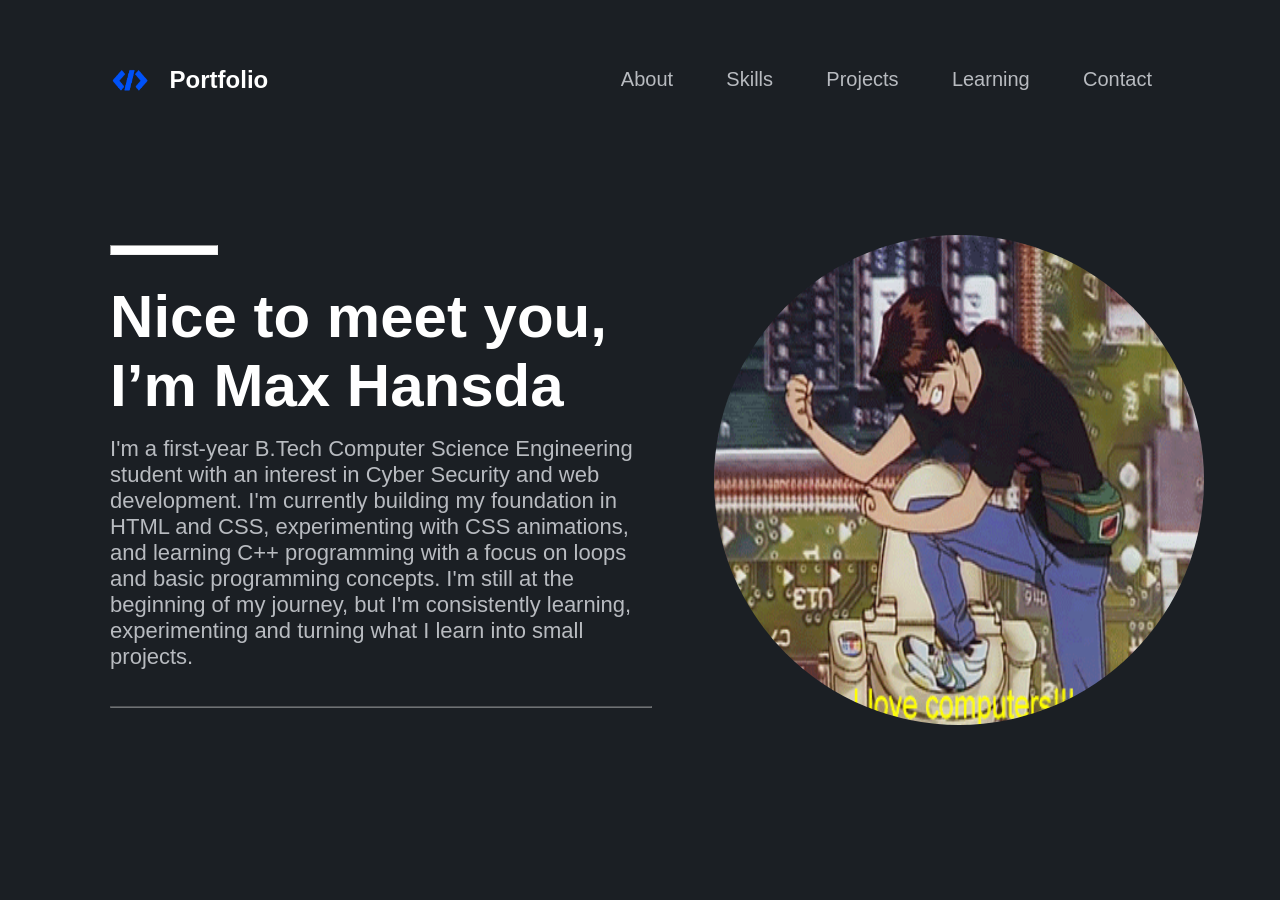
<file: Screening/Portfolio/aboutme.html>
<!DOCTYPE html>
<html lang="en">
<head>
    <meta charset="UTF-8">
    <meta name="viewport" content="width=device-width, initial-scale=1.0">
    <title>About Me</title>
    <link rel="stylesheet" href="style1.css">
</head>
<body>
    <div class="pageloader"></div>
    <header>
        <nav>
            <div class="navleft">
                <img src="./assets/logo.png" alt="dev logo">
                <h1>Portfolio</h1>
            </div>
            <div class="navright">
                <p>About</p>
                <p>Skills</p>
                <p>Projects</p>
                <p>Learning</p>
                <p>Contact</p>
            </div>
        </nav>
    </header>
    <main>
        <div class="mainleft">
            <h1 id="dash"><hr></h1>
            <h1>Nice to meet you,<br> I’m Max Hansda<br></h1>
            <p>I'm a first-year B.Tech Computer Science Engineering student with an interest in Cyber Security and web development. I'm currently building my foundation in HTML and CSS, experimenting with CSS animations, and learning C++ programming with a focus on loops and basic programming concepts. I'm still at the beginning of my journey, but I'm consistently learning, experimenting and turning what I learn into small projects.</p>
            <br><br><hr>
        </div>
        <div class="mainright">
            <img id="profilepic" src="./assets/1520f1542fd636e4da9f59b9de45eaa7.gif" alt="">
        </div>
    </main>
    
</body>
</html>
</file>
<file: Screening/Portfolio/style1.css>
* {
    margin: 0;
    padding: 0;
    box-sizing: border-box;
}
html, body {
    height: 100%;
    width: 100%;
    font-family: Arial, Helvetica, sans-serif;
    background-color: #1B1F24;
}

.pageloader{
   position: fixed;
   top: 0;
   left: 0;
   width: 100%;
   height: 3px;
   background: white;
   transform: scaleX(0);
   transform-origin: left;
   animation: pageload 1s ease-out forwards;
   z-index:999999;
}
@keyframes pageload {
   0%{
      transform: scaleX(0);
   }
   70% {
      transform: scaleX(1);
      opacity: 1;
   }
   100% {
      transform: scaleX(1);
      opacity: 0;
   }
}



header {
    height: 12%;
    width: 100%;
    /* background-color: red; */
}
 nav{
    height: 100%;
    width: 100%;
    padding: 4% 10% 0 7%;
    /* background: grey; */
    display: flex;
    align-items: center;
    justify-content: space-between;

}
 nav .navleft {
    /* background: blue; */
    height: 100%;
    display: flex;
    align-items: center;
    color: white;
    cursor: pointer;

 }
 .navleft img {
    height: 30px;
    width: 80px;
 }
 nav .navright {
    height: 100%;
    width: 50%;
    /* background-color: green; */
    display: flex;
    align-items: center;
    justify-content: space-between;
 }
 .navright p {
    color: #B8BBC0;
    font-weight: 525;
    font-size: 20px;
    cursor: pointer;
    transition: 0.3s ease;
 }
 .navright p:hover {
   color: white;
   font-size: 22px;
   text-decoration: underline;
   text-underline-offset: 5px;
   margin-top: 5px;
 }

 main {
    height: fit-content;
    /* background-color: blue; */
    display: flex;
    padding: 5% 5% 0% 5%;
    
 }
 main .mainleft {
    /* background-color: purple; */
    height: 30%;
    width: 51%;
    padding: 4% 0 0 4%;
  }
  .mainleft hr {
    opacity: 0.4;
  }
  #dash hr {
   width: 20%;
   height: 10px;
   opacity: 1;
   background-color: white;
  }
 .mainleft h1 {
    padding-top: 5%;
    color: white;
    font-size: 60px;
  }
 .mainleft p {
   padding-top: 3%;
    color: #B8BBC0;
    font-size: 22px;
  }
  main .mainright {
    /* background-color: blue; */
    padding: 5%;
    height: 150%;
    width: 48%;
  }
  #profilepic {
    border: 5px solid transparent;
    border-radius: 70%;
    height: 500px;
    width: 500px;
  }

   .mainleft {
   animation: slideup 0.8s ease-out both;
 }
  .mainright {
   animation: slideup 0.8s ease-out 0.2s both;
 }
 @keyframes slideup {
   from{
      opacity: 0;
      transform: translateY(60px);
   }
   to{
      opacity: 1;
      transform: translateY(0);
   }
 }
 .navleft  {
   animation: float 3s ease-in-out infinite;
 }
 @keyframes float {
   0%, 100% {
      transform: translateY(0);
   }
   50% {
      transform: translateY(-5px);
   }
 }
</file>
